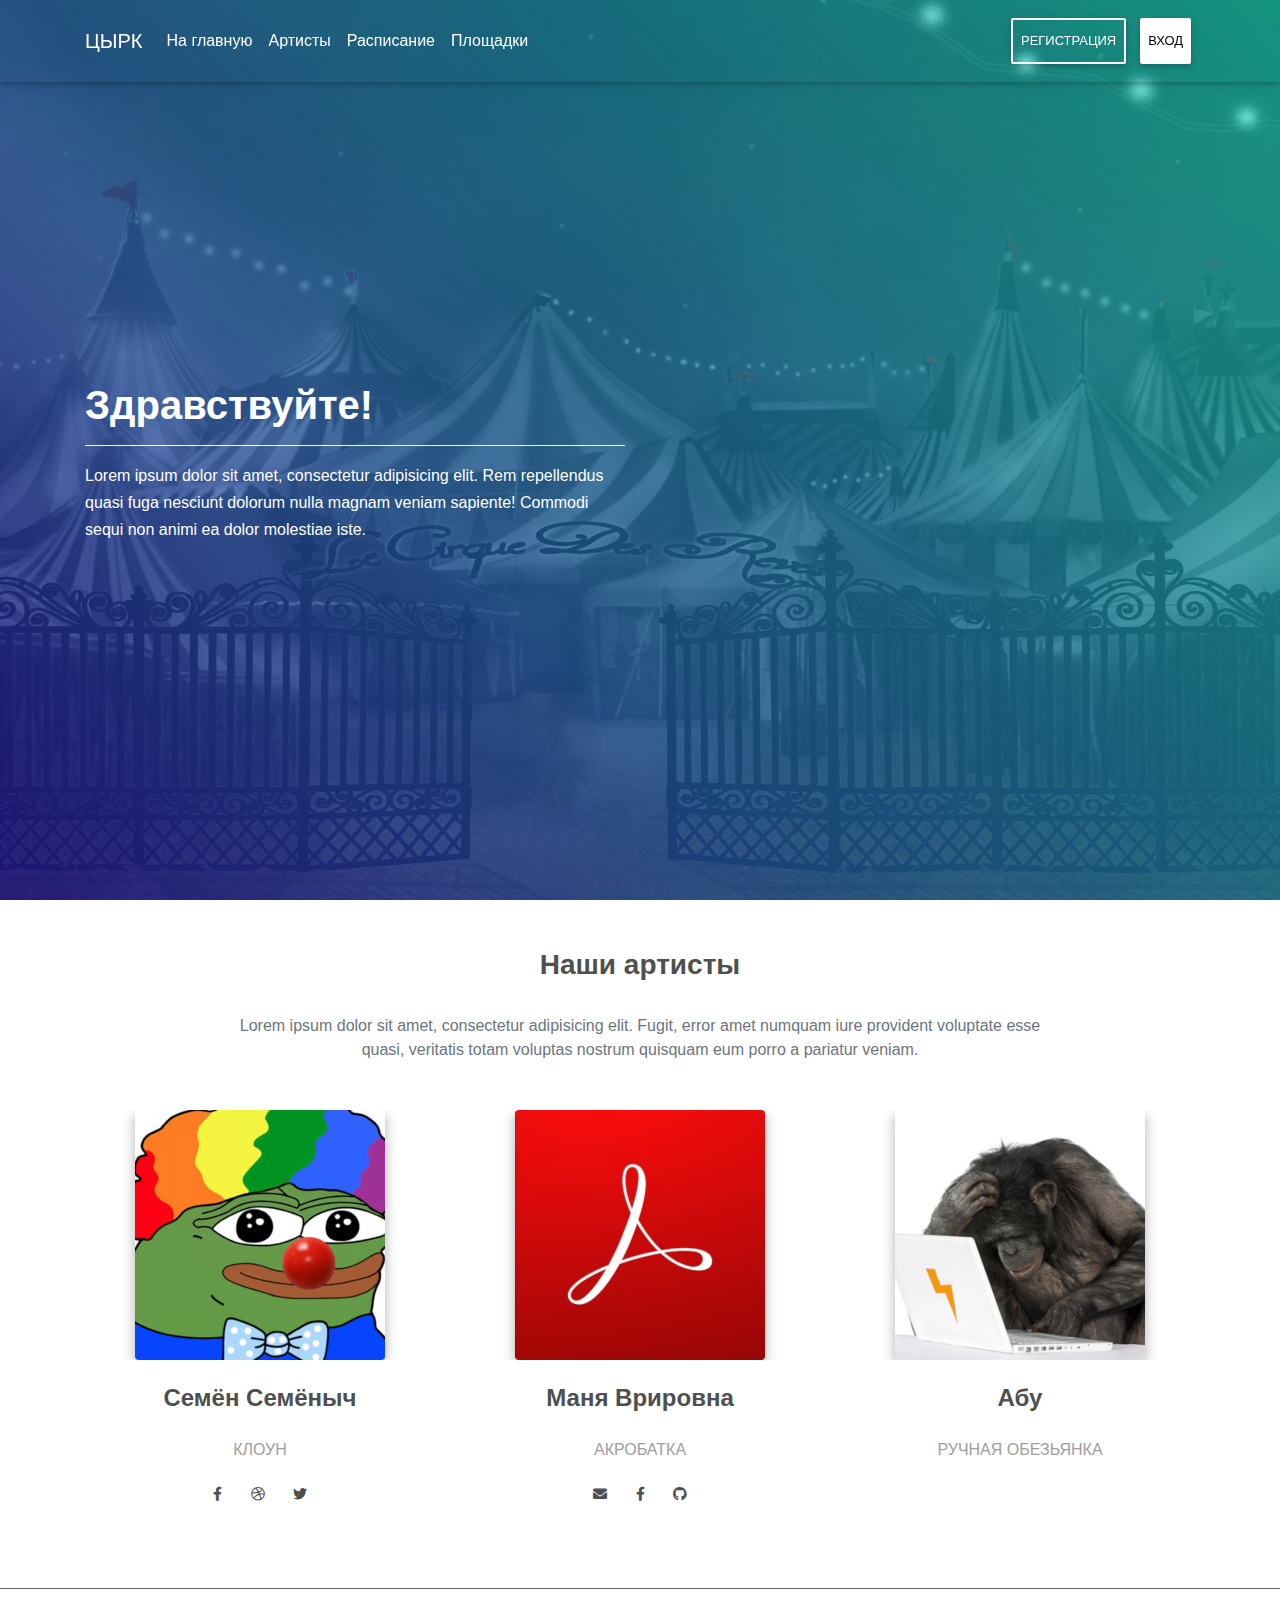
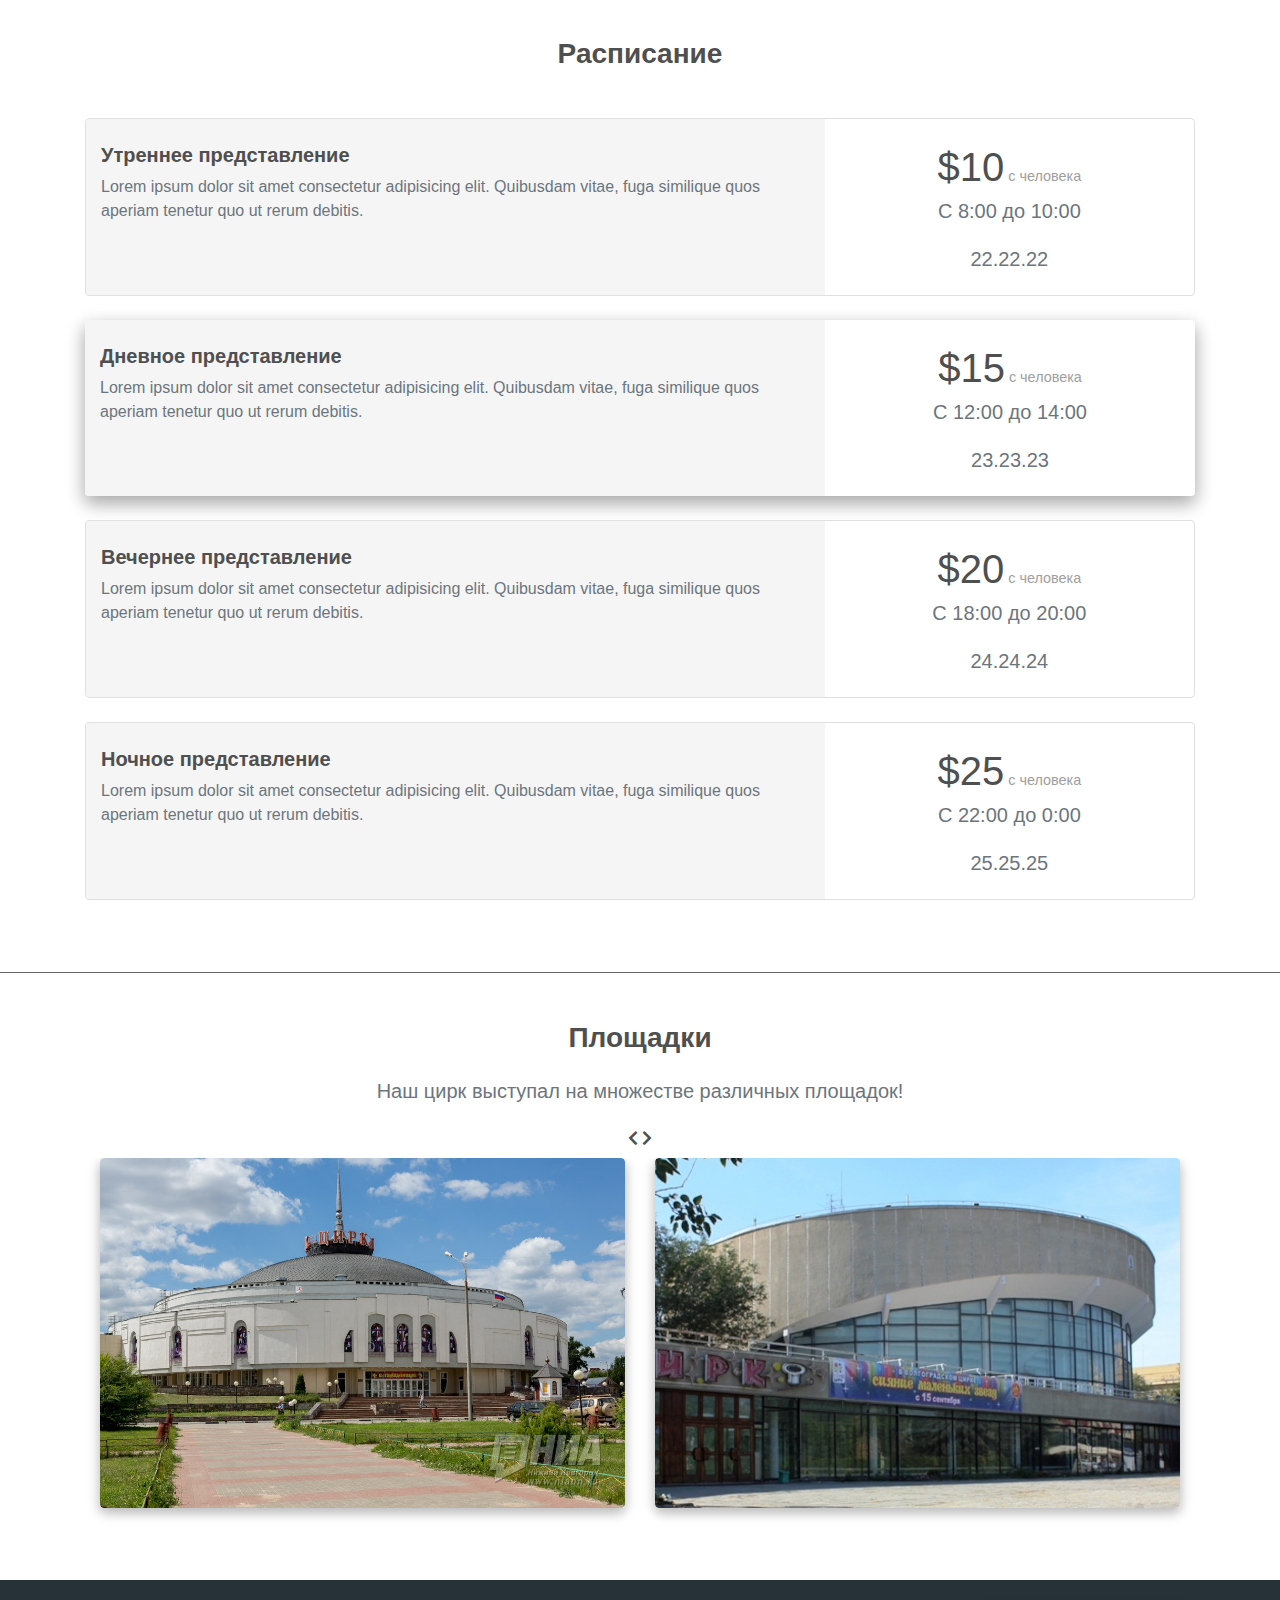
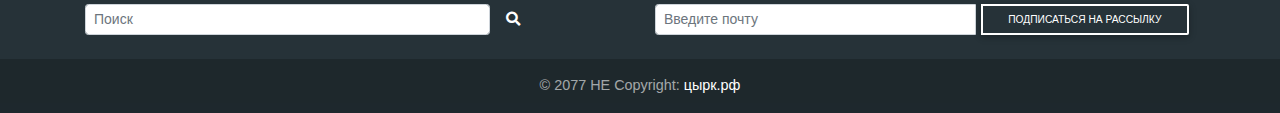
<file: index.html>
<!DOCTYPE html>
<html lang="en">
<head>
  <meta charset="UTF-8">
  <meta name="viewport" content="width=device-width, initial-scale=1, shrink-to-fit=no">
  <meta http-equiv="x-ua-compatible" content="ie=edge">
  <title>Добро Пожаловать!</title>
  <!-- MDB icon -->
  <link rel="icon" href="img/circkk.png" type="image/x-icon">
  <!-- Font Awesome -->
  <link rel="stylesheet" href="https://use.fontawesome.com/releases/v5.11.2/css/all.css">
  <!-- Google Fonts Roboto -->
  <link rel="stylesheet" href="fonts/Bellota-Regular.ttf">
  <!--
    <link rel="stylesheet" href="https://fonts.googleapis.com/css?family=Roboto:300,400,500,700&display=swap">
  -->
  <!-- Bootstrap core CSS -->
  <link rel="stylesheet" href="css/bootstrap.min.css">
  <!-- Material Design Bootstrap -->
  <link rel="stylesheet" href="css/mdb.min.css">
  <!-- Your custom styles (optional) -->
  <link rel="stylesheet" href="css/style.css">
</head>
<body>

  <style>

    html,
    body,
    header,
    .view {
      height: 100%;
    }
  
    @media (max-width: 740px) {
      html,
      body,
      header,
      .view {
        height: 1000px; /* Высота блоков при определённом размере экрана*/
      }
    }
    @media (min-width: 800px) and (max-width: 850px) {
      html,
      body,
      header {
        height: 600px; 
      }
    }
  
    .btn .fa {
      margin-left: 3px; 
    }
  
    .top-nav-collapse {
      background-color: #424f95 !important;
    }
  
    .navbar:not(.top-nav-collapse) {
      background: transparent !important;
    }
  
    @media (max-width: 991px) {
     .navbar:not(.top-nav-collapse) {
      background: #424f95 !important;
     }
    }
  
    .btn-white {
      color: black !important;
    }
  
    h6 {
      line-height: 1.7;
    }
  
    .rgba-gradient {
      background: -moz-linear-gradient(45deg, rgba(42, 27, 161, 0.7), rgba(29, 210, 177, 0.7) 100%);
      background: -webkit-linear-gradient(45deg, rgba(42, 27, 161, 0.7), rgba(29, 210, 177, 0.7) 100%);
      background: -webkit-gradient(linear, 45deg, from(rgba(42, 27, 161, 0.7)), to(rgba(29, 210, 177, 0.7)));
      background: -o-linear-gradient(45deg, rgba(42, 27, 161, 0.7), rgba(29, 210, 177, 0.7) 100%);
      background: linear-gradient(to 45deg, rgba(42, 27, 161, 0.7), rgba(29, 210, 177, 0.7) 100%);
    }
    #intro {
      background: url(img/intro.jpg) no-repeat center center fixed; 
      width: auto;
      background-size: cover;
    }
  </style>
  
  <!-- Main navigation -->
  <header>
    <!--Navbar-->
    <nav class="navbar navbar-expand-lg navbar-dark fixed-top scrolling-navbar">
      <div class="container">
        <a class="navbar-brand" href="#">
          <strong>ЦЫРК</strong>
        </a>
        <button class="navbar-toggler" type="button" data-toggle="collapse" data-target="#navbarSupportedContent-7"
          aria-controls="navbarSupportedContent-7" aria-expanded="false" aria-label="Toggle navigation">
          <span class="navbar-toggler-icon"></span> 
        </button>
        <div class="collapse navbar-collapse" id="navbarSupportedContent-7">
          <ul class="navbar-nav mr-auto">
            <li class="nav-item">
              <a class="nav-link" href="#">На главную
                <span class="sr-only">(сейчас)</span>
              </a>
            </li>
            <li class="nav-item">
              <a class="nav-link" href="#art">Артисты</a>
            </li>
            <li class="nav-item">
              <a class="nav-link" href="#shdl">Расписание</a>
            </li>
            <li class="nav-item">
              <a class="nav-link" href="#platform">Площадки</a>
            </li>
          </ul>

          <ul class="navbar-nav nav-flex-icons">
            <li class="nav-item">
              <a id="button-nav" class="btn btn-outline-white nav-link waves-effect waves-light mr-2" href="register.php">Регистрация</a>
            </li>
            <li class="nav-item">
              <a id="button-nav" class="btn btn-white nav-link waves-effect waves-light mr-1" href="login.php"> Вход </a>
            </li> 
          </ul>
          <!--
          <form class="form-inline">
            <div class="md-form my-0">
              <input class="form-control mr-sm-2" type="text" placeholder="Поиск" aria-label="Search">
            </div>
          </form>
          -->
        </div>
      </div>
    </nav>
    <!-- Full Page Intro -->
    <div id="intro" class="view">
      <!-- Mask & flexbox options-->
      <div class="mask rgba-gradient d-flex justify-content-center align-items-center">
        <!-- Content -->
        <div class="container">
          <!--Grid row-->
          <div class="row">
            <!--Grid column-->
            <div class="col-md-6 white-text text-center text-md-left mt-xl-5 mb-5 wow fadeInLeft" data-wow-delay="0.3s">
              <h1 class="h1-responsive font-weight-bold mt-sm-5">Здравствуйте!</h1>
              <hr class="hr-light">
              <h6 class="mb-4">Lorem ipsum dolor sit amet, consectetur adipisicing elit. Rem repellendus quasi
                fuga nesciunt
                dolorum nulla magnam veniam sapiente! Commodi sequi non animi ea dolor molestiae
                iste.</h6>
            </div>
            <!--Grid column-->
            <!--Grid column-->
            <!--Grid column-->
          </div>
          <!--Grid row-->
        </div>
        <!-- Content -->
      </div>
      <!-- Mask & flexbox options-->
    </div>
    <!-- Full Page Intro -->
  </header>
  <!-- Main navigation -->


  <div id="art" class="container my-5">


    <!--Section: Content-->
    <section class="team-section text-center dark-grey-text">
  
      <!-- Section heading -->
      <h3 class="font-weight-bold pb-2 mb-4">Наши артисты</h3>
      <!-- Section description -->
      <p class="text-muted w-responsive mx-auto mb-5">Lorem ipsum dolor sit amet, consectetur adipisicing elit.
        Fugit, error amet numquam iure provident voluptate esse quasi, veritatis totam voluptas nostrum quisquam
        eum porro a pariatur veniam.</p>
  
      <!-- Grid row -->
      <div class="row text-center">
  
        <!-- Grid column -->
        <div class="col-md-4 mb-4">
          <div class=" waves-effect waves-light avatar mx-auto">
            <img src="img/clown.jpg" class="rounded z-depth-1-half" alt="Sample avatar">
          </div>
          <h4 class="font-weight-bold dark-grey-text my-4">Семён Семёныч</h4>
          <h6 class="text-uppercase grey-text mb-3"><strong>Клоун</strong></h6>
          <!-- Facebook-->
          <a type="button" class="btn-floating btn-sm mx-1 mb-0 btn-fb">
            <i class="fab fa-facebook-f"></i>
          </a>
          <!--Dribbble -->
          <a type="button" class="btn-floating btn-sm mx-1 mb-0 btn-dribbble">
            <i class="fab fa-dribbble"></i>
          </a>
          <!-- Twitter -->
          <a type="button" class="btn-floating btn-sm mx-1 mb-0 btn-tw">
            <i class="fab fa-twitter"></i>
          </a>
        </div>
        <!-- Grid column -->
  
        <!-- Grid column -->
        <div class="col-md-4 mb-4">
          <div class=" waves-effect waves-light avatar mx-auto">
            <img src="img/acrobat.jpg" class="rounded z-depth-1-half" alt="Sample avatar">
          </div>
          <h4 class="font-weight-bold dark-grey-text my-4">Маня Врировна</h4>
          <h6 class="text-uppercase grey-text mb-3"><strong>Акробатка</strong></h6>
          <!--Email-->
          <a type="button" class="btn-floating btn-sm mx-1 mb-0 btn-email">
            <i class="fas fa-envelope"></i>
          </a>
          <!-- Facebook-->
          <a type="button" class="btn-floating btn-sm mx-1 mb-0 btn-fb">
            <i class="fab fa-facebook-f"></i>
          </a>
          <!-- GitHub-->
          <a type="button" class="btn-floating btn-sm mx-1 mb-0 btn-git">
            <i class="fab fa-github"></i>
          </a>
        </div>
        <!-- Grid column -->
  
        <!-- Grid column -->
        <div class="col-md-4 mb-4">
          <div class=" waves-effect waves-light avatar mx-auto">
            <img src="img/abu.jpg" class="rounded z-depth-1-half" alt="Sample avatar">
          </div>
          <h4 class="font-weight-bold dark-grey-text my-4">Абу</h4>
          <h6 class="text-uppercase grey-text mb-3"><strong>Ручная обезьянка</strong></h6>
        </div>
        <!-- Grid column -->
  
      </div>
      <!-- Grid row -->
  
    </section>
    <!--Section: Content-->
  
  
  </div>

  <hr class="my-5 hr-dark">


  <div id="shdl" class="container my-5">
  
    <!--Section: Content-->
    <section class="dark-grey-text">
  
      <!-- Section heading -->
      <h3 class="text-center font-weight-bold mb-5">Расписание</h3>
  
      <!-- Grid row -->
      <div class="row">
        
        <div class="col-12 mb-4">
          <div class="card z-depth-0 bordered border-light">
            <div class="card-body p-0">
              <div class="row mx-0">
                <div class="col-md-8 grey lighten-4 rounded-left pt-4">
                  <h5 class="font-weight-bold">Утреннее представление</h5>
                  <p class="font-weight-light text-muted mb-4">Lorem ipsum dolor sit amet consectetur adipisicing elit. Quibusdam vitae, fuga similique quos aperiam tenetur quo ut rerum debitis.</p>
                </div>
                <div class="col-md-4 text-center pt-4">
                  <p class="h1 font-weight-normal">$10<span class="font-small grey-text"> с человека</span></p>
                  <p class="h5 font-weight-light text-muted mb-4">С 8:00 до 10:00</p>
                  <p class="h5 font-weight-light text-muted mb-4">22.22.22</p>
                </div>
              </div>
            </div>
          </div>
        </div>
        
        <div class="col-12 mb-4">
          <div class="card z-depth-2">
            <div class="card-body p-0">
              <div class="row mx-0">
                <div class="col-md-8 grey lighten-4 rounded-left pt-4">
                  <h5 class="font-weight-bold">Дневное представление</h5>
                  <p class="font-weight-light text-muted mb-4">Lorem ipsum dolor sit amet consectetur adipisicing elit. Quibusdam vitae, fuga similique quos aperiam tenetur quo ut rerum debitis.</p>
                </div>
                <div class="col-md-4 text-center pt-4">
                  <p class="h1 font-weight-normal">$15<span class="font-small grey-text"> с человека</span></p>
                  <p class="h5 font-weight-light text-muted mb-4">С 12:00 до 14:00</p>
                  <p class="h5 font-weight-light text-muted mb-4">23.23.23</p>
                </div>
              </div>
            </div>
          </div>
        </div>
        
        <div class="col-12 mb-4">
          <div class="card z-depth-0 bordered border-light">
            <div class="card-body p-0">
              <div class="row mx-0">
                <div class="col-md-8 grey lighten-4 rounded-left pt-4">
                  <h5 class="font-weight-bold">Вечернее представление</h5>
                  <p class="font-weight-light text-muted mb-4">Lorem ipsum dolor sit amet consectetur adipisicing elit. Quibusdam vitae, fuga similique quos aperiam tenetur quo ut rerum debitis.</p>
                </div>
                <div class="col-md-4 text-center pt-4">
                  <p class="h1 font-weight-normal">$20<span class="font-small grey-text"> с человека</span></p>
                  <p class="h5 font-weight-light text-muted mb-4">С 18:00 до 20:00</p>
                  <p class="h5 font-weight-light text-muted mb-4">24.24.24</p>
                </div>
              </div>
            </div>
          </div>
        </div>
        
        <div class="col-12 mb-4">
          <div class="card z-depth-0 bordered border-light">
            <div class="card-body p-0">
              <div class="row mx-0">
                <div class="col-md-8 grey lighten-4 rounded-left pt-4">
                  <h5 class="font-weight-bold">Ночное представление</h5>
                  <p class="font-weight-light text-muted mb-4">Lorem ipsum dolor sit amet consectetur adipisicing elit. Quibusdam vitae, fuga similique quos aperiam tenetur quo ut rerum debitis.</p>
                </div>
                <div class="col-md-4 text-center pt-4">
                  <p class="h1 font-weight-normal">$25<span class="font-small grey-text"> с человека</span></p>
                  <p class="h5 font-weight-light text-muted mb-4">С 22:00 до 0:00</p>
                  <p class="h5 font-weight-light text-muted mb-4">25.25.25</p>
                </div>
              </div>
            </div>
          </div>
        </div>
        
      </div>
      <!-- Grid row -->
  
    </section>
    <!--Section: Content-->
  
  
  </div>


  <hr class="my-5 hr-dark">
  


  <div id="platform" class="container my-5">


    <!--Section: Content-->
    <section class="text-center dark-grey-text">
      
      <style>
        .carousel-multi-item.v-2 .carousel-inner .carousel-item.active,
        .carousel-multi-item.v-2 .carousel-item-next,
        .carousel-multi-item.v-2 .carousel-item-prev {
          display: -webkit-box;
          display: -webkit-flex;
          display: -ms-flexbox;
          display: flex; }
        .carousel-multi-item.v-2 .carousel-item-right.active,
        .carousel-multi-item.v-2 .carousel-item-next {
          -webkit-transform: translateX(50%);
          -ms-transform: translateX(50%);
          transform: translateX(50%); }
        .carousel-multi-item.v-2 .carousel-item-left.active,
        .carousel-multi-item.v-2 .carousel-item-prev {
          -webkit-transform: translateX(-50%);
          -ms-transform: translateX(-50%);
          transform: translateX(-50%); }
        .carousel-multi-item.v-2 .carousel-item-right,
        .carousel-multi-item.v-2 .carousel-item-left {
          -webkit-transform: translateX(0);
          -ms-transform: translateX(0);
          transform: translateX(0); }

          @media (max-width: 740px) {
            .crvv {
              height: auto;
            }
          }
      </style>
      
      <h3 class="font-weight-bold pb-4 mb-0 text-center">Площадки</h3>
      <p class="h5 font-weight-light text-muted mb-4">Наш цирк выступал на множестве различных площадок!</p>
      
  
      <div class="row crvv">
        <div class="col-md-12">
  
          <div id="carousel-example-multi" class="waves-effect waves-light carousel slide carousel-multi-item v-2" data-ride="carousel">
  
            <!--Controls-->
            <div class="controls-top">
              <a class="btn-floating bg-transparent z-depth-0 m-0" href="#carousel-example-multi" data-slide="prev"><i class="dark-grey-text fas fa-chevron-left"></i></a>
              <a class="btn-floating bg-transparent z-depth-0 m-0" href="#carousel-example-multi" data-slide="next"><i class="dark-grey-text fas fa-chevron-right"></i></a>
            </div>
            <!--/.Controls-->
  
            <div class="carousel-inner" role="listbox">
  
              <div class="carousel-item active">
                <div class="col-12 col-md-6 mb-4 mx-auto">
                  <div class="view crvv rounded z-depth-1-half">
                    <img src="img/icon1.jpg" class="img-fluid rounded" alt="Sample image">
                  </div>
                </div> 
              </div>
              <div class="carousel-item">
                <div class="col-12 col-md-6 mb-4 mx-auto">
                  <div class="view crvv rounded z-depth-1-half">
                    <img src="img/icon2.jpg" class="img-fluid rounded" alt="Sample image">
                  </div>
                </div>
              </div>
              <div class="carousel-item">
                <div class="col-12 col-md-6 mb-4 mx-auto">
                  <div class="view crvv rounded z-depth-1-half">
                    <img src="img/icon3.jpg" class="img-fluid rounded" alt="Sample image">
                  </div>
                </div>
              </div>
              <div class="carousel-item">
                <div class="col-12 col-md-6 mx-auto">
                  <div class="view crvv rounded z-depth-1-half">
                    <img src="img/icon4.jpg" class="img-fluid rounded" alt="Sample image">
                  </div>
                </div>
              </div>
              <div class="carousel-item">
                <div class="col-12 col-md-6 mb-4 mx-auto">
                  <div class="view crvv rounded z-depth-1-half">
                    <img src="img/icon5.jpg" class="img-fluid rounded" alt="Sample image">
                  </div>
                </div>
              </div>
              <div class="carousel-item">
                <div class="col-12 col-md-6 mb-4 mx-auto">
                  <div class="view crvv rounded z-depth-1-half">
                    <img src="img/icon6.jpg" class="img-fluid rounded" alt="Sample image">
                  </div>
                </div>
              </div>
  
            </div>
  
          </div>
  
        </div>
      </div>
  
    </section>
    <!--Section: Content-->
  
  
  </div>


  <!-- Footer -->
<footer class="page-footer font-small special-color-dark pt-4">
 
  <!-- Footer Elements -->
  <div class="container">

    <!--Grid row-->
    <div class="row">

      <!--Grid column-->
      <div class="col-md-6 mb-4">

        <!-- Form -->
        <form class="form-inline">
          <input class="form-control form-control-sm mr-3 w-75" type="text" placeholder="Поиск"
            aria-label="Search">
          <a><i class="fas fa-search" aria-hidden="true" ></i></a>
        </form>
        <!-- Form -->

      </div>
      <!--Grid column-->

      <!--Grid column-->
      <div class="col-md-6 mb-4">

        <form class="input-group">
          <input type="text" class="form-control form-control-sm" placeholder="Введите почту"
            aria-label="Your email" aria-describedby="basic-addon2">
          <div class="input-group-append">
            <button class="btn btn-sm btn-outline-white my-0" type="button">Подписаться на рассылку</button>
          </div>
        </form>

      </div>
      <!--Grid column-->

    </div>
    <!--Grid row-->

  </div>
  <!-- Footer Elements -->

  <!-- Copyright -->
  <div class="footer-copyright text-center py-3">© 2077 НЕ Copyright:
    <a href="https://2ch.hk"> цырк.рф</a>
  </div>
  <!-- Copyright -->
</footer>
<!-- Footer -->

  <!-- jQuery -->
  <script type="text/javascript" src="js/jquery.min.js"></script>
  <!-- Bootstrap tooltips -->
  <script type="text/javascript" src="js/popper.min.js"></script>
  <!-- Bootstrap core JavaScript -->
  <script type="text/javascript" src="js/bootstrap.min.js"></script>
  <!-- MDB core JavaScript -->
  <script type="text/javascript" src="js/mdb.min.js"></script>
  <!-- Your custom scripts (optional) -->
  <script type="text/javascript"></script>
  <script>
    new WOW().init();
  </script>
  <script> 
    $('.carousel.carousel-multi-item.v-2 .carousel-item').each(function () {
      var next = $(this).next();
      if (!next.length) {
        next = $(this).siblings(':first');
      }
      next.children(':first-child').clone().appendTo($(this));

      for (var i = 0; i < 4; i++) {
        next = next.next();
        if (!next.length) {
          next = $(this).siblings(':first');
        }
        next.children(':first-child').clone().appendTo($(this));
      }
    });
  </script>

</body>
</html>
</file>
<file: css/style.css>
@media screen and (max-width: 740px){
.crvv {
    height: auto !important;
	}	
}

#container {
    width: 85%;
    margin: auto;
    overflow: hidden;
    padding: 15px;

}
  
    #main { 
        width: auto;
        float: left;
        margin-right: 10px;
    } 
  
    #sidebar { 
        width: auto;
        float: left;
        margin-left: 10px; 
    }
</file>
